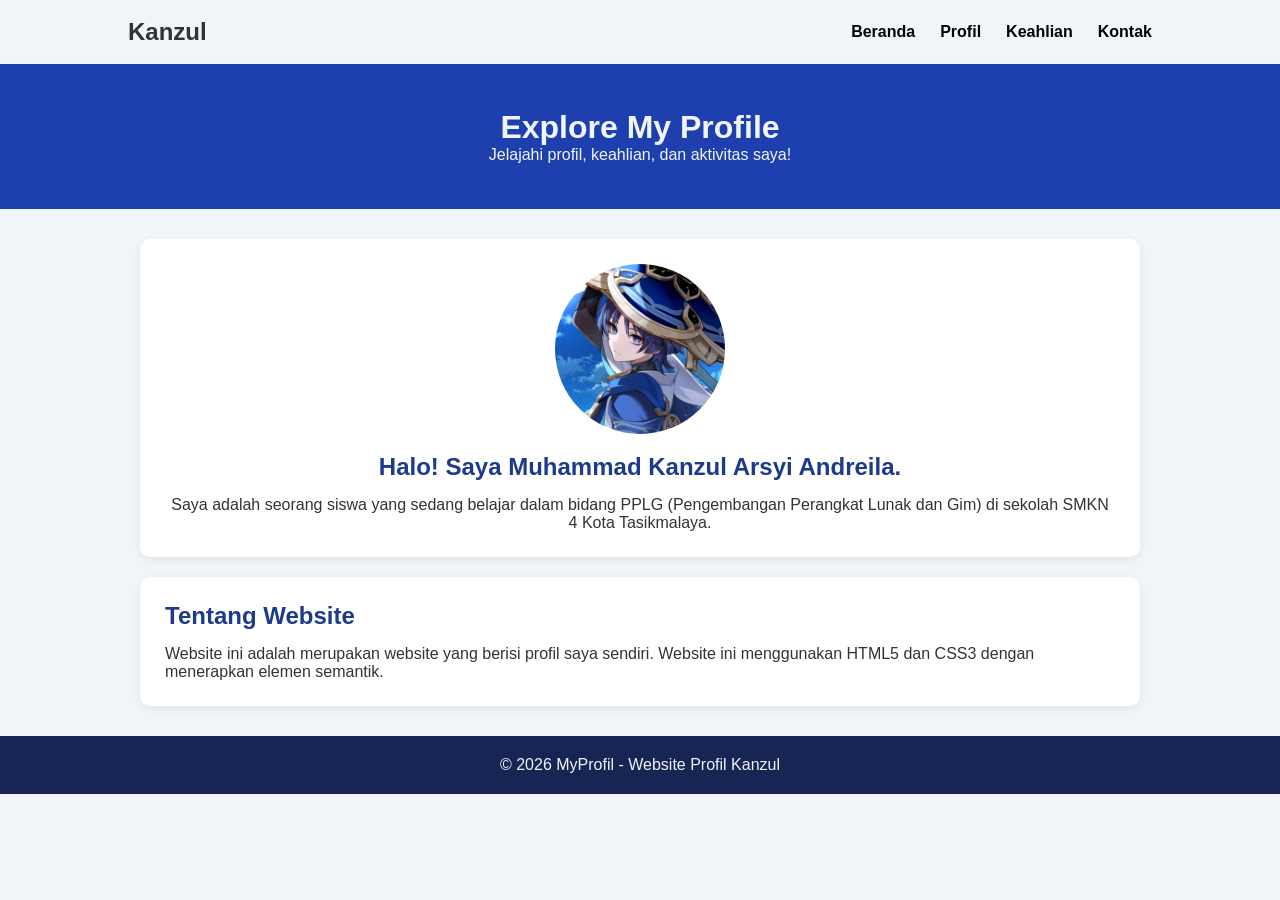
<file: index.html>
<!DOCTYPE html>
<html lang="en">
<head>
    <meta charset="UTF-8">
    <meta name="viewport" content="width=device-width, initial-scale=1.0">
    <title>Profil</title>
    <link rel="stylesheet" href="style.css">
</head>
<body>
    <nav>
        <h1>Kanzul</h1>
        <ul>
            <li><a href="index.html">Beranda</a></li>
            <li><a href="profil.html">Profil</a></li>
            <li><a href="keahlian.html">Keahlian</a></li>
            <li><a href="kontak.html">Kontak</a></li>
        </ul>
    </nav>

    <header>
        <h1>Explore My Profile</h1>
        <p>Jelajahi profil, keahlian, dan aktivitas saya!</p>
    </header>

    <main>
        <section class="format">
            <img src="gambar/img1.jfif" alt="foto saya">
            <h2>Halo! Saya Muhammad Kanzul Arsyi Andreila.</h2>
            <p>Saya adalah seorang siswa yang sedang belajar
                dalam bidang PPLG (Pengembangan Perangkat Lunak dan Gim)
                di sekolah SMKN 4 Kota Tasikmalaya.
            </p>
        </section>

        <section>
            <h2>Tentang Website</h2>
            <p>Website ini adalah merupakan website yang berisi
                profil saya sendiri. Website ini menggunakan HTML5 dan CSS3
                dengan menerapkan elemen semantik.
            </p>
        </section>
    </main>

    <footer>
        <p>&copy; 2026 MyProfil - Website Profil Kanzul</p>
    </footer>
</body>
</html>
</file>
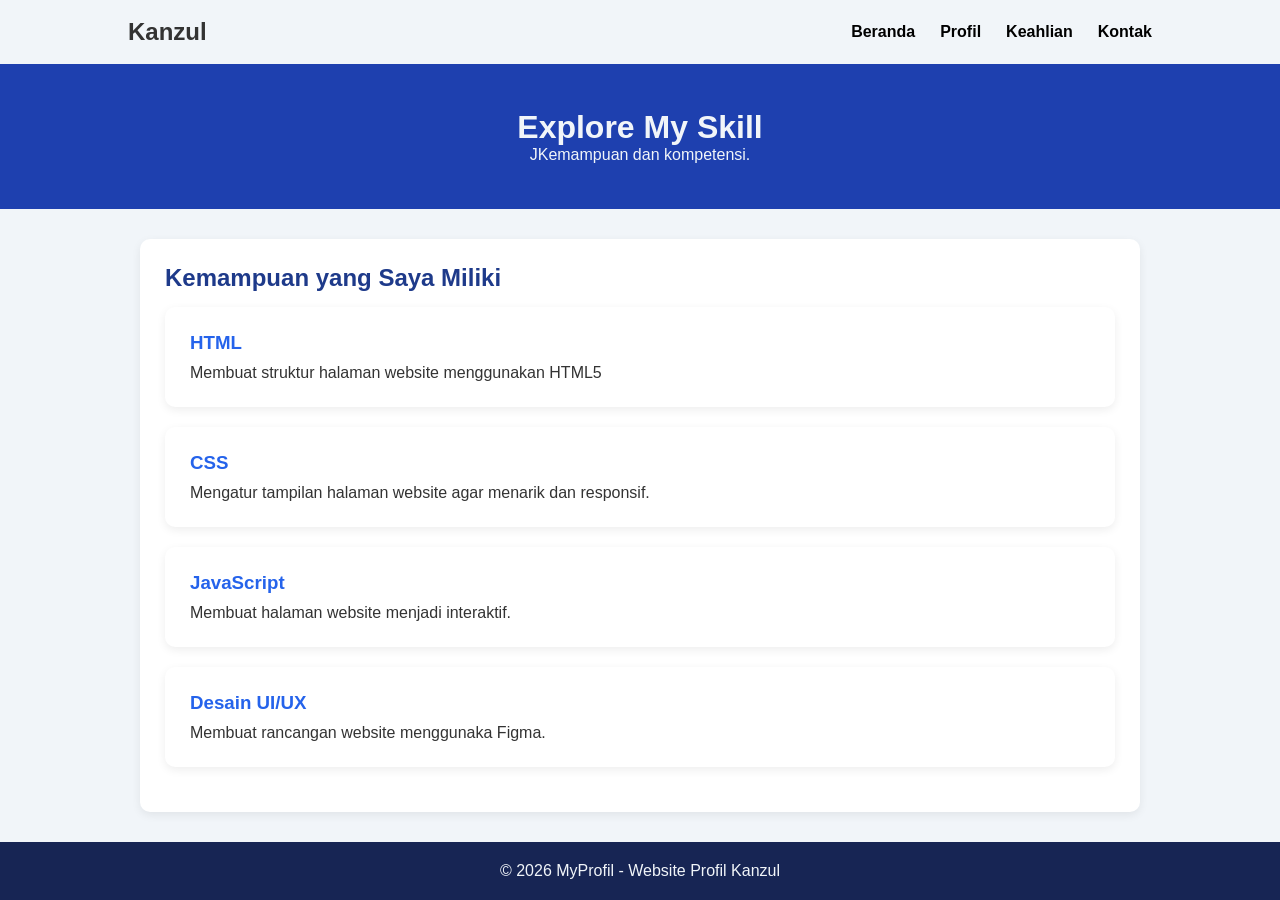
<file: keahlian.html>
<!DOCTYPE html>
<html lang="en">
<head>
    <meta charset="UTF-8">
    <meta name="viewport" content="width=device-width, initial-scale=1.0">
    <title>Keahlian</title>
    <link rel="stylesheet" href="style.css">
</head>
<body>
    <nav>
        <h1>Kanzul</h1>
        <ul>
            <li><a href="index.html">Beranda</a></li>
            <li><a href="profil.html">Profil</a></li>
            <li><a href="keahlian.html">Keahlian</a></li>
            <li><a href="kontak.html">Kontak</a></li>
        </ul>
    </nav>

     <header>
        <h1>Explore My Skill</h1>
        <p>JKemampuan dan kompetensi.</p>
    </header>

    <main>
        <section>
            <h2>Kemampuan yang Saya Miliki</h2>
            <article>
                <h3>HTML</h3>
                <p>Membuat struktur halaman website menggunakan HTML5</p>
            </article>

            <article>
                <h3>CSS</h3>
                <p>Mengatur tampilan halaman website agar menarik dan responsif.</p>
            </article>

            <article>
                <h3>JavaScript</h3>
                <p>Membuat halaman website menjadi interaktif.</p>
            </article>

            <article>
                <h3>Desain UI/UX</h3>
                <p>Membuat rancangan website menggunaka Figma.</p>
            </article>
        </section>
    </main>

     <footer>
        <p>&copy; 2026 MyProfil - Website Profil Kanzul</p>
    </footer>
</body>
</html>
</file>
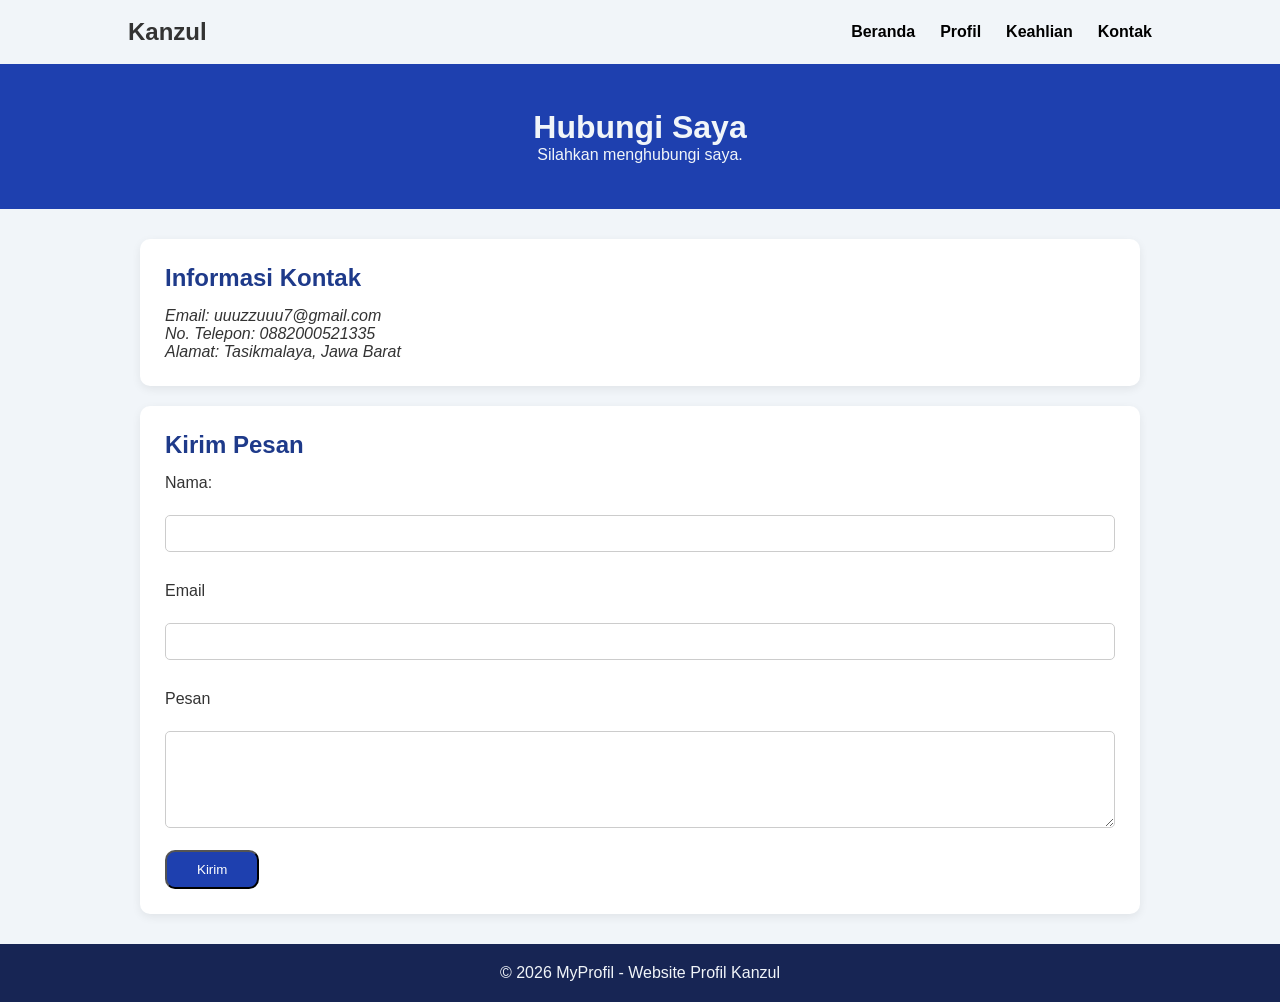
<file: kontak.html>
<!DOCTYPE html>
<html lang="en">
<head>
    <meta charset="UTF-8">
    <meta name="viewport" content="width=device-width, initial-scale=1.0">
    <title>Document</title>
    <link rel="stylesheet" href="style.css">
</head>
<body>
    <nav>
        <h1>Kanzul</h1>
        <ul>
            <li><a href="index.html">Beranda</a></li>
            <li><a href="profil.html">Profil</a></li>
            <li><a href="keahlian.html">Keahlian</a></li>
            <li><a href="kontak.html">Kontak</a></li>
        </ul>
    </nav>

    <header>
        <h1>Hubungi Saya</h1>
        <p>Silahkan menghubungi saya.</p>
    </header>

    <main>
        <section>
            <h2>Informasi Kontak</h2>
            <address>
                <p>Email: uuuzzuuu7@gmail.com</p>
                <p>No. Telepon: 0882000521335</p>
                <p>Alamat: Tasikmalaya, Jawa Barat</p>
            </address>
        </section>

        <section>
            <h2>Kirim Pesan</h2>
            <form action="" method="post">
                <label for="nama">Nama:</label><br><input type="text" name="nama" id="nama"><br><br>
                <label for="email">Email</label><br><input type="email" name="email" id="email"><br><br>
                <label for="pesan">Pesan</label><br><textarea name="pesan" id="pesan" rows="5" required></textarea><br><br>
                <button type="submit">Kirim</button>
            </form>
        </section>
    </main>
    <footer>
        <p>&copy; 2026 MyProfil - Website Profil Kanzul</p>
    </footer>
</body>
</html>
</file>
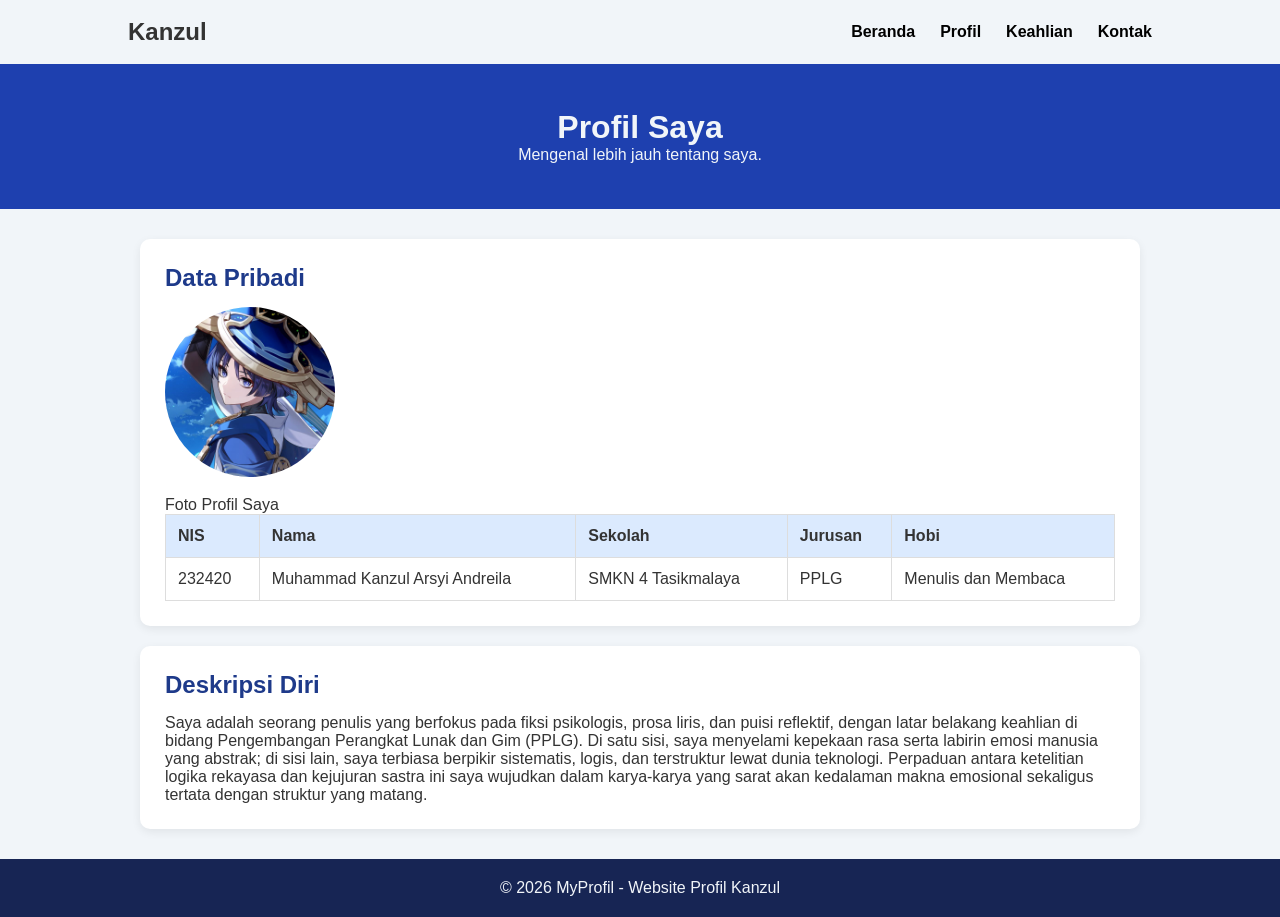
<file: profil.html>
<!DOCTYPE html>
<html lang="en">
<head>
    <meta charset="UTF-8">
    <meta name="viewport" content="width=device-width, initial-scale=1.0">
    <title>Profil</title>
    <link rel="stylesheet" href="style.css">
</head>
<body>
    <nav>
        <h1>Kanzul</h1>
        <ul>
            <li><a href="index.html">Beranda</a></li>
            <li><a href="profil.html">Profil</a></li>
            <li><a href="keahlian.html">Keahlian</a></li>
            <li><a href="kontak.html">Kontak</a></li>
        </ul>
    </nav>

     <header>
        <h1>Profil Saya</h1>
        <p>Mengenal lebih jauh tentang saya.</p>
    </header>

    <main>
        <article>
            <h2>Data Pribadi</h2>

            <figure>
                <img src="gambar/img1.jfif" alt="gambar saya">
                <figcaption>Foto Profil Saya</figcaption>
            </figure>

            <table>
                <tr>
                    <th>NIS</th>
                    <th>Nama</th>
                    <th>Sekolah</th>
                    <th>Jurusan</th>
                    <th>Hobi</th>
                </tr>
                <tr>
                    <td>232420</td>
                    <td>Muhammad Kanzul Arsyi Andreila</td>
                    <td>SMKN 4 Tasikmalaya</td>
                    <td>PPLG</td>
                    <td>Menulis dan Membaca</td>
                </tr>
            </table>
        </article>

        <section>
            <h2>Deskripsi Diri</h2>
            <p>Saya adalah seorang penulis yang berfokus pada fiksi psikologis,
             prosa liris, dan puisi reflektif, dengan latar belakang keahlian
            di bidang Pengembangan Perangkat Lunak dan Gim (PPLG). Di satu sisi,
            saya menyelami kepekaan rasa serta labirin emosi manusia yang abstrak;
            di sisi lain, saya terbiasa berpikir sistematis, logis, dan terstruktur
            lewat dunia teknologi. Perpaduan antara ketelitian logika rekayasa dan
            kejujuran sastra ini saya wujudkan dalam karya-karya yang sarat akan
            kedalaman makna emosional sekaligus tertata dengan struktur yang matang.</p>
        </section>
    </main>

     <footer>
        <p>&copy; 2026 MyProfil - Website Profil Kanzul</p>
    </footer>
</body>
</html>
</file>
<file: style.css>
*{
    margin: 0;
    padding: 0;
    box-sizing: border-box;
}
body{
    font-family: Arial, Helvetica, sans-serif;
    background-color: #f1f5f9;
    color: #333;
    line-height: 1. 6;
}
nav{
    background-color: #f1f5f9;
    padding: 18px 10%;
    display: flex;
    justify-content: space-between;
    align-items: center;
    position: sticky;
    top: 0;
    z-index: 100;
}
nav a{
    color: rgb(0, 0, 0);
    text-decoration: none;
    font-weight: bold;
}
nav a:hover,
nav a.aktif{
    background-color: #3b82f6;
    border-radius: 5px;
    color: white;
}
nav ul {
    list-style: none;
    display: flex;
    gap: 25px;
}
header{
    background-color: #1e40af;
    color: #f1f5f9;
    text-align: center;
    padding: 45px 20px;
}
main{
    width: 85%;
    max-width: 1000px;
    margin: 30px auto;
}
section, article{
    background: white;
    padding: 25px;
    margin-bottom: 20px;
    border-radius: 10px;
    box-shadow: 0 3px 10px #00000012;
}
h2{
    color: #1e3a8a;
    margin-bottom: 15px;
}
h3{
    color: #2563eb;
    margin-bottom: 10px;
}
.format{
    text-align: center;
}
.format img, figure img{
    width: 170px;
    height: 170px;
    object-fit: cover;
    border-radius: 50%;
    margin-bottom: 15px;
}
footer{
    background-color: #172554;
    color: #f1f5f9;
    text-align: center;
    padding: 20px;
}
table{
    width: 100%;
    border-collapse: collapse;
}
th, td{
    padding: 12px;
    border: 1px solid #ddd;
    text-align: left;
}
th{
    background-color: #dbeafe;
}
label{
    display: block;
    margin-top: 12px;
}
input, textarea{
    width: 100%;
    padding: 10px;
    margin-top: 5px;
    border: 1px solid #ccc;
    border-radius: 5px;
    font-family: Arial;
}
button{
    background-color: #1e40af;
    border-radius: 10px;
    padding: 10px 30px;
    color: white;
}
@media (max-width:600px){
    main{
        width: 95%;
    }
    nav a{
        display: flex;
    }
    header{
        padding: 25px;
    }
}
</file>
